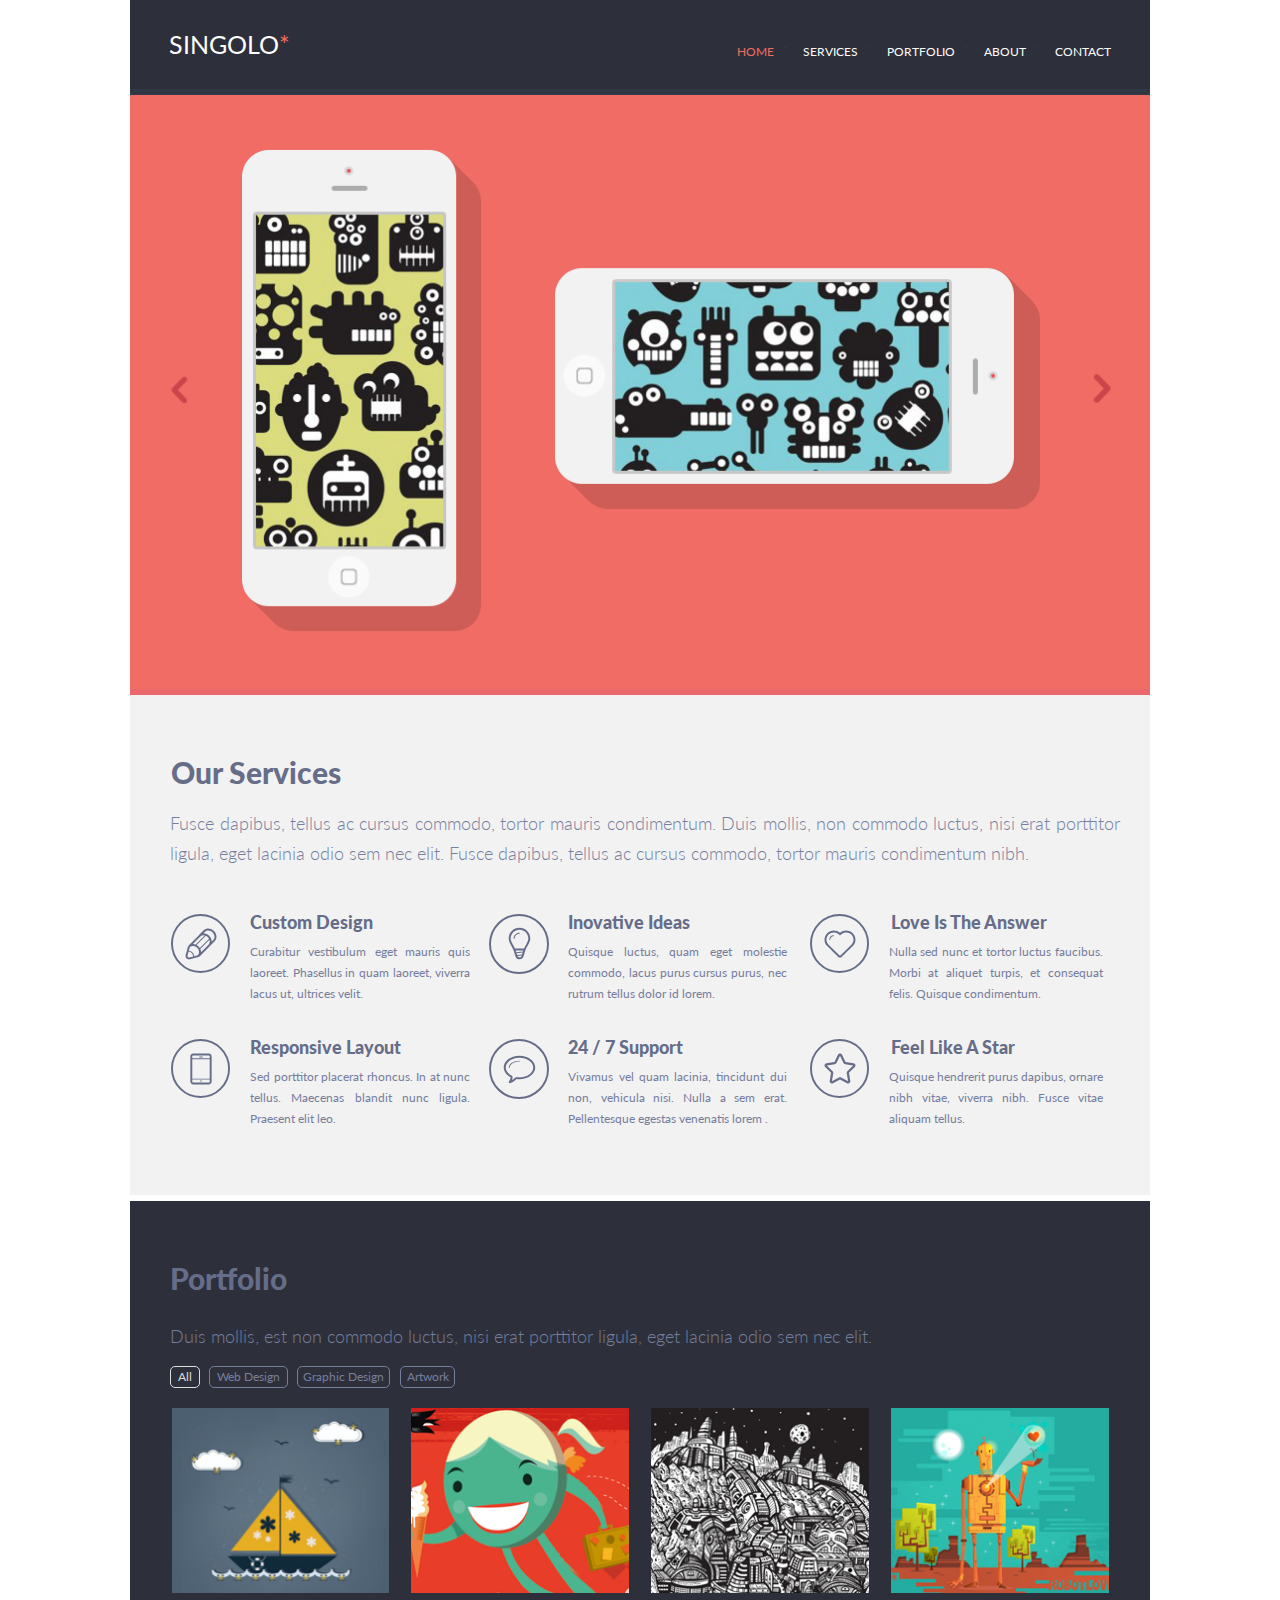
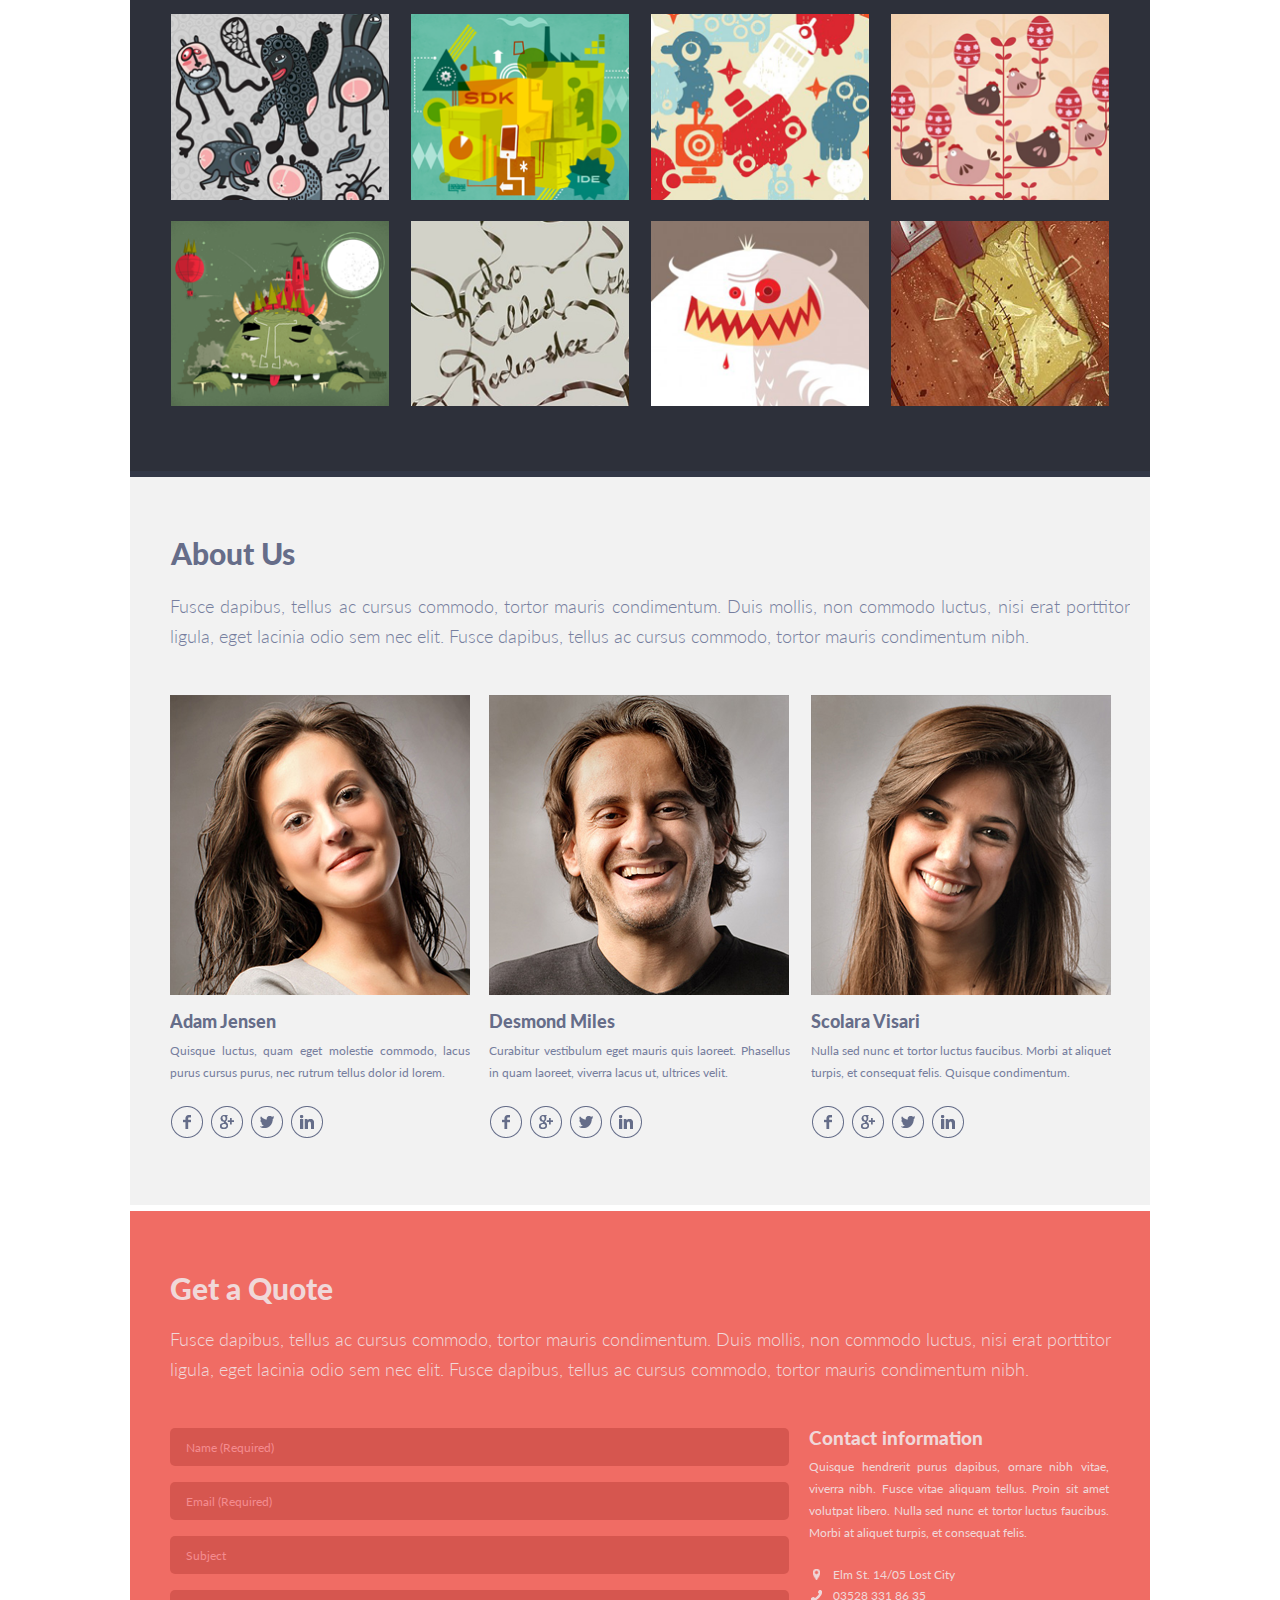
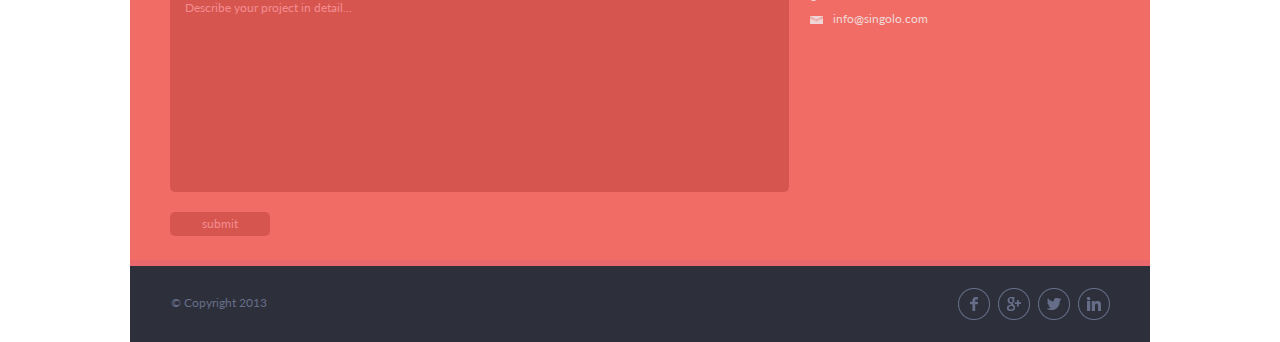
<file: index.html>
<!DOCTYPE html>
<html>

<head>
  <meta charset="utf-8">
  <meta name="viewport" content="width=device-width, initial-scale=1.0">
  <title>singolo</title>
  <link rel="stylesheet" href="styles.css">
  <link href="https://fonts.googleapis.com/css?family=Lato&display=swap" rel="stylesheet">
</head>

<body>
  <div class="wrapper">
    <section class='header' id="Home">
      <div class='header-section'> 
        <div class="burger-button">
          <img src="assets/images/Burger-menu-icon.png" class="burger-button-icon" alt="burger-icon">
        </div>
        <h1 class='project-label'>Singolo<span class='project-label-asterisk'>*</span></h1>
        <nav>
          <ul class='navbar mobile-display-none'>
            <li class='navbar-element'><a href="#Home"class='navbar-link selected'>Home</a></li>
            <li class='navbar-element'><a href="#Services" class='navbar-link'>Services</a></li>
            <li class='navbar-element'><a href="#Portfolio" class='navbar-link'>Portfolio</a></li>
            <li class='navbar-element'><a href="#About" class='navbar-link'>About</a></li>
            <li class='navbar-element'><a href="#Contact" class='navbar-link'>Contact</a></li>
          </ul>
        </nav>
      </div>
    </section>
    <main>
      <section class='mobile-images-section'>
        <img class="left-arrow-element" src="assets/images/left-arrow.png" alt="left-arrow">
        <img class="right-arrow-element" src="assets/images/right-arrow.png" alt="right-arrow">
        <div class="images-slider">
          <div class="images-slider-item active">
            <div class="vertical-iphone" id="vertical-iphone"></div>
            <img class="vertical-iphone-image" src="assets/images/iPhone Vertical.png" alt="iPhone-vertical">
            <div class="horizontal-iphone" id="horizontal-iphone"></div>
            <img class="horizontal-iphone-image" src="assets/images/iPhone Horizontal.png" alt="iPhone-horizontal">
          </div>
          <div class='images-slider-item'>
            <img class="slider-slide2" src="assets/images/slide2.png" alt="slide2">
          </div>
        </div>
      </section>
      <section class="services-section" id="Services">
        <h3 class="services-section-header">Our Services</h3>
        <p class="services-section-description">Fusce dapibus, tellus ac cursus commodo, tortor mauris condimentum. Duis mollis, non commodo luctus, nisi erat porttitor ligula, eget lacinia odio sem nec elit. Fusce dapibus, tellus ac cursus commodo, tortor mauris condimentum nibh.</p>
        <div class="services-items-container">
          <div class="services-item">
            <img class="services-item-image" src="assets/images/pen.svg" alt="pen">  
            <div class="services-text">
              <h4 class="services-item-header">Custom Design</h4>
              <p class="services-item-description">Curabitur vestibulum eget mauris quis laoreet. Phasellus in quam laoreet, viverra lacus ut, ultrices velit.</p>
            </div>
          </div>
          <div class="services-item">
            <img class="services-item-image" src="assets/images/lightbulb.svg" alt="lightbulb">
            <div class="services-text">
              <h4 class="services-item-header">Inovative Ideas</h4>
              <p class="services-item-description">Quisque luctus, quam eget molestie commodo, lacus purus cursus purus, nec rutrum tellus dolor id lorem.</p>
            </div>
          </div>
          <div class="services-item">
            <img class="services-item-image" src="assets/images/heart.svg" alt="heart">
            <div class="services-text">
              <h4 class="services-item-header">Love Is The Answer</h4>
              <p class="services-item-description">Nulla sed nunc et tortor luctus faucibus. Morbi at aliquet turpis, et consequat felis. Quisque condimentum.</p>
            </div>
          </div> 
          <div class="services-item">
            <img class="services-item-image" src="assets/images/phone.svg" alt="phone">
            <div class="services-text">
              <h4 class="services-item-header">Responsive Layout</h4>
              <p class="services-item-description">Sed porttitor placerat rhoncus. In at nunc tellus. Maecenas blandit nunc ligula. Praesent elit leo.</p>
            </div>
          </div> 
          <div class="services-item">
            <img class="services-item-image" src="assets/images/bubble.svg" alt="bubble">
            <div class="services-text">
              <h4 class="services-item-header">24 / 7 Support</h4>
              <p class="services-item-description">Vivamus vel quam lacinia, tincidunt dui non, vehicula nisi. Nulla a sem erat. Pellentesque egestas venenatis lorem .</p>
            </div>
          </div> 
          <div class="services-item"> 
            <img class="services-item-image" src="assets/images/star.svg" alt='star'>
            <div class="services-text">
              <h4 class="services-item-header">Feel Like A Star</h4>
              <p class="services-item-description">Quisque hendrerit purus dapibus, ornare nibh vitae, viverra nibh. Fusce vitae aliquam tellus.</p>
            </div>
          </div>
        </div>
      </section>
      <section class="portfolio" id="Portfolio">
        <h2 class="portfolio-header">Portfolio</h2>
        <p class="portfolio-description">Duis mollis, est non commodo luctus, nisi erat porttitor ligula, eget lacinia odio sem nec elit.</p>
        <div class="portfolio-tags">
          <p class="portfolio-tags-element selected" id='All'>All</p>
          <p class="portfolio-tags-element"  id='Web'>Web Design</p>
          <p class="portfolio-tags-element" id='Graphic'>Graphic Design</p>
          <p class="portfolio-tags-element" id='Artwork'>Artwork</p>
        </div>
        <div class="images-container">
          <img src="assets/images/portfolio/1.png" class="portfolio-image" alt="1">
          <img src="assets/images/portfolio/2.png" class="portfolio-image" alt="2">
          <img src="assets/images/portfolio/3.png" class="portfolio-image" alt="3">
          <img src="assets/images/portfolio/4.png" class="portfolio-image" alt="4">
          <img src="assets/images/portfolio/5.png" class="portfolio-image" alt="5">
          <img src="assets/images/portfolio/6.png" class="portfolio-image" alt="6">
          <img src="assets/images/portfolio/7.png" class="portfolio-image" alt="7">
          <img src="assets/images/portfolio/8.png" class="portfolio-image" alt="8">
          <img src="assets/images/portfolio/9.png" class="portfolio-image" alt="9">
          <img src="assets/images/portfolio/10.png" class="portfolio-image" alt="10">
          <img src="assets/images/portfolio/11.png" class="portfolio-image" alt="11">
          <img src="assets/images/portfolio/12.png" class="portfolio-image" alt="12">
        </div>
      </section>
      <section class="team" id="About">
        <h2 class="team-header">About Us</h2>
        <p class="team-description">Fusce dapibus, tellus ac cursus commodo, tortor mauris condimentum. Duis mollis, non commodo luctus, nisi erat porttitor ligula, eget lacinia odio sem nec elit. Fusce dapibus, tellus ac cursus commodo, tortor mauris condimentum nibh.</p>
        <div class="team-members-container">
          <div class="team-member-block">
            <img src="assets/images/portfolio/portrait1.png" class="member-portrait" alt="portrait">
            <h4 class="member-name">Adam Jensen</h4>
            <p class="member-description">Quisque luctus, quam eget molestie commodo, lacus purus cursus purus, nec rutrum tellus dolor id lorem.</p>
            <div class="member-social-media">
              <img src="assets/images/social media/Facebook.svg" class="social-media-icon" alt="facebook">
              <img src="assets/images/social media/Google.svg" class="social-media-icon" alt="google">
              <img src="assets/images/social media/Twitter.svg" class="social-media-icon" alt="twitter">
              <img src="assets/images/social media/LinkedIn.svg" class="social-media-icon" alt="linkedin">
            </div>
          </div>
          <div class="team-member-block">
            <img src="assets/images/portfolio/portrait2.png" class="member-portrait" alt="portrait">
            <h4 class="member-name">Desmond Miles</h4>
            <p class="member-description">Curabitur vestibulum eget mauris quis laoreet. Phasellus in quam laoreet, viverra lacus ut, ultrices velit.</p>
            <div class="member-social-media">
              <img src="assets/images/social media/Facebook.svg" class="social-media-icon" alt="facebook">
              <img src="assets/images/social media/Google.svg" class="social-media-icon" alt="google">
              <img src="assets/images/social media/Twitter.svg" class="social-media-icon" alt="twitter">
              <img src="assets/images/social media/LinkedIn.svg" class="social-media-icon" alt="linkedin">
            </div>
          </div>
          <div class="team-member-block">
            <img src="assets/images/portfolio/portrait3.png" class="member-portrait" alt="portrait">
            <h4 class="member-name">Scolara Visari</h4>
            <p class="member-description">Nulla sed nunc et tortor luctus faucibus. Morbi at aliquet turpis, et consequat felis. Quisque condimentum.</p>
            <div class="member-social-media">
              <img src="assets/images/social media/Facebook.svg" class="social-media-icon" alt="facebook">
              <img src="assets/images/social media/Google.svg" class="social-media-icon" alt="google">
              <img src="assets/images/social media/Twitter.svg" class="social-media-icon" alt="twitter">
              <img src="assets/images/social media/LinkedIn.svg" class="social-media-icon" alt="linkedin">
            </div>
          </div>
        </div>
      </section>
      <section class="contact-section" id="Contact">
        <h2 class="contact-section-header">Get a Quote</h2>
        <p class="contact-section-description">Fusce dapibus, tellus ac cursus commodo, tortor mauris condimentum. Duis mollis, non commodo luctus, nisi erat porttitor ligula, eget lacinia odio sem nec elit. Fusce dapibus, tellus ac cursus commodo, tortor mauris condimentum nibh.</p>
        <form class="contact-form" action="#" method="post">
          <input type="text" name="name" class="contact-form-input" placeholder="Name (Required)" required>
          <input type="email" name="email" class="contact-form-input" placeholder="Email (Required)" required>
          <input type="text" name="subject"  class="contact-form-input" placeholder="Subject">
          <textarea name="details" class="contact-form-textarea" placeholder="Describe your project in detail..."></textarea>
          <input type="submit" value="submit" class="submit-button">
        </form>
        <div class="contact-information">
          <h4 class="contact-information-header">Contact information</h4>
          <p class="contact-information-description">Quisque hendrerit purus dapibus, ornare nibh vitae, viverra nibh. Fusce vitae aliquam tellus. Proin sit amet volutpat libero. Nulla sed nunc et tortor luctus faucibus. Morbi at aliquet turpis, et consequat felis. </p>
          <div class="contact-lines">
            <img src="assets/images/contact-icons/location.png" class="location-icon" alt="location">
            <span class="location-lines-text">Elm St. 14/05 Lost City </span>
          </div> 
          <div class="contact-lines">
            <img src="assets/images/contact-icons/phone.png" class="phone-icon" alt="phone">
            <a class="phone-lines-text" href="tel:+03528 331 86 35 "> 03528 331 86 35 </a>
          </div>
          <div class="contact-lines">
            <img src="assets/images/contact-icons/mail.png" class="mail-icon" alt="mail">
            <a class="mail-lines-text" href="mailto:info@singolo.com">info@singolo.com</a>
          </div>
        </div>
        <div id='submit-window'>
          <h4 id='submit-header'>Письмо отправлено </h4>
          <p id='subj'></p>
          <p id='describ'></p>
          <button id='confirm-button'>OK</button>
        </div>
      </section>    
    </main>
    <footer class="footer"> 
      <p class="copyright">© Copyright 2013</p>
      <div class="footer-social-media">
        <img src="assets/images/social media/Facebook.svg" class="footer-social-media-icon" alt="facebook">
        <img src="assets/images/social media/Google.svg" class="footer-social-media-icon" alt="google">
        <img src="assets/images/social media/Twitter.svg" class="footer-social-media-icon" alt="twitter">
        <img src="assets/images/social media/LinkedIn.svg" class="footer-social-media-icon" alt="linkedin">
      </div>
    </footer>
  </div>
  <script src="script.js"></script>
</body>

</html>
</file>
<file: styles.css>
html, body, div, span, applet, object, iframe,
h1, h2, h3, h4, h5, h6, p, blockquote, pre,
a, abbr, acronym, address, big, cite, code,
del, dfn, em, img, ins, kbd, q, s, samp,
small, strike, strong, sub, sup, tt, var,
b, u, i, center,
dl, dt, dd, ol, ul, li,
fieldset, form, label, legend,
table, caption, tbody, tfoot, thead, tr, th, td,
article, aside, canvas, details, embed,
figure, figcaption, footer, header, hgroup,
menu, nav, output, ruby, section, summary,
time, mark, audio, video {
  margin: 0;
	padding: 0;
	border: 0;
	font-size: 100%;
	font: inherit;
	vertical-align: baseline;
}

body, html {
    scroll-behavior: smooth;
}

ol, ul {
	list-style: none;
}



a {
    text-decoration: none;
}

a:active,
a:hover {
    outline: 0;
}


img {
    vertical-align: top;
}

form {
    margin: 0;
}

* {
    box-sizing: border-box;
}

.wrapper {
    position: relative;
    margin: auto;
    overflow: hidden;
    width: 1020px;
  } 

.header-section {
    position: fixed;
    display: flex;
    justify-content: space-between;
    padding-left: 39px;
    padding-top: 29px;
    padding-right: 39px;
    height: 95px;
    width: 1020px;
    border-bottom: 6px solid #323746;
    background-color: #2d303a;
    z-index: 2;
}

.burger-button {
    display: none;
    z-index: 1;
}

.project-label {
    text-transform: uppercase;
    font-size: 25px;
    letter-spacing: 0;
    color: #ffffff;
    font-family: "Lato";
}

.project-label-asterisk{
    font-family: "Lato";
    color: #f06c64;
}

.navbar {
    padding-top: 10px;
}


.navbar li:not(:last-child) {
    margin-right: 13px;
  }

  .navbar li:not(:last-child):after{
    content: '';
    display: inline-block;
    margin-left: 10px;
    vertical-align: top;
    margin-top: 4px;
    width: 2px;
    height: 2px;
    border-radius: 50%;
    background-color: #323746;;
  }

.navbar-element {
    padding-top: 3px;
    display: inline-block;
}

.navbar-link {
    text-transform: uppercase;
    font-size: 12px;
    color: #ffffff;
    font-family: "Lato";
}

.navbar-link.selected {
    color: #f06c64;
}

.navbar-link:hover {
    color: #f06c64;
    cursor: pointer;
}

.mobile-images-section {
    position: relative;
    background-color: #f06c64;
    border-bottom: 6px solid #ea676b;
}

.left-arrow-element {
    position: absolute;
    z-index: 1;
    width: 74px;
    top: 258px;
    left: 12px;
}

.left-arrow-element:hover {
    transform: scale(1.5);
    cursor: pointer;
}

.right-arrow-element {
    position: absolute;
    z-index: 1;
    width: 64px;
    top: 260px;
    right: 16px;
}

.right-arrow-element:hover {
    transform: scale(1.5);
    cursor: pointer;
}

.images-slider {
    position: relative;
    margin-top: 95px;
    width: 100%;
    overflow: hidden;
}

.images-slider-item{
    display: none;
    position: relative;
    animation: 0.5s ease-in-out;
}


.slider-slide2{
    width: 100%;
}

.vertical-iphone {
    display: inline-block;
    position: absolute;
    width: 216px;
    height: 457px;
    top: 52px;
    left: 111px;
}

.horizontal-iphone {
    display: inline-block;
    position: absolute;
    width: 462px;
    height: 220px;
    top: 171px;
    left: 423px;
}

.vertical-iphone-image {   
    padding-bottom: 46px;
    margin-left: 96px;
    margin-top: 36px;
    width: 270px;
}

.vertical-iphone:after{
    position: absolute;
    top: 67px;
    left: 14px;
    border-radius: 3px;
    content: '';
    display: none;
    width: 189px;
    height: 333px;
    background-color: #323746;
  }

  .vertical-iphone.clicked:after{
    display: block;
  }

  .horizontal-iphone:after{
    position: absolute;
    top: 15px;
    left: 62px;
    border-radius: 3px;
    content: '';
    display: none;
    width: 335px;
    height: 191px;
    background-color: #323746;
  }

  .horizontal-iphone.clicked:after{
    display: block;
  }

.horizontal-iphone-image {
    width: 528px;
    margin-top: 145px;
    margin-left: 24px;
}


.active,
.next {
  display: block;
}

.next {
  position: absolute;
  top: 0;
  width: 100%;
}

.to-left {
    animation-name: left;
  }
  
  .from-right {
    animation-name: right;
  }
  
  .to-right {
    animation-name: right;
    animation-direction: reverse;
  }
  
  .from-left {
    animation-name: left;
    animation-direction: reverse;
  }
  
  @keyframes left {
    from {
      left: 0;
    }
    to {
      left: -100%;
    }
  }
  
  @keyframes right {
    from {
      left: 100%;
    }
    to {
      left: 0;
    }
  }



.services-section {
    padding: 35px 30px 32px;
    background-color: #f2f2f2;
    border-bottom: 6px solid #ffffff;
}

.services-section-header {
    padding-top: 33px;
    padding-left: 11px;
    font-size: 30px;
    line-height: 18px;
    color: #666d89;
    font-family: "Lato";
    font-weight: 900;
}

.services-section-description {
    padding-top: 27px;
    padding-left: 10px;
    font-size: 18px;
    line-height: 30px;
    color: #767e9e;
    font-family: "Lato";
    font-weight: 300;
    text-align: justify;
}


.services-items-container{
    display: flex;
    flex-wrap: wrap;
    margin-top: 45px;
    padding-left: 11px;
}

.services-item {
    flex: 0 0 33.3333333333%;
    max-width: 33.3333333333%;
    margin-bottom: 30px;
}

.services-item:nth-child(2),  .services-item:nth-child(5) {
    padding-left: 2px;
}

.services-item:nth-child(3),  .services-item:nth-child(6) {
    padding-left: 6px;
}

.services-item:nth-child(3) .services-item-header,  .services-item:nth-child(6) .services-item-header {
    padding-left: 2px;
}

.services-item-image {
    display: inline-block;
    width: 60px;
    padding-top: 1px;
}

.services-text {
    display: inline-block;
    width: calc(100% - 65px);
    padding-left: 15px;
}

.services-item-header {
    padding-bottom: 10px;
    font-size: 18px;
    line-height: 18px;
    color: #666d89;
    font-family: "Lato";
    font-weight: 900;
}

.services-item-description {
    font-size: 12px;
    line-height: 21px;
    color: #767e9e;
    font-family: "Lato";
    font-weight: 400;
    text-align: justify;
    padding-right: 16px;
    overflow: hidden;
}

.portfolio {
    padding: 68px 40px 53px 40px;
    background-color: #2d303a;
    border-bottom: 6px solid  #323746;
}

.portfolio-header {
    font-size: 30px;
    line-height: 18px;
    color: #666d89;
    font-family: "Lato";
    font-weight: 900;
}

.portfolio-description {
    margin-top: 38px;
    font-size: 18px;
    color: #767e9e;
    font-family: "Lato";
    font-weight: 300;
}

.portfolio-tags {
    margin-top: 19px;
}

.portfolio-tags-element:nth-child(3), .portfolio-tags-element:nth-child(4) {
    padding-right: 5px;
    padding-left: 5px;
}

.portfolio-tags-element:nth-child(4) {
    margin-left: 1px;
    padding-right: 5px;
    padding-left: 6px;
}

.portfolio-tags-element {
    display: inline-block;
    padding-right: 7px;
    padding-left: 7px;
    margin-right: 5px;
    font-size: 12px;
    line-height: 20px;
    color: #767e9e;
    font-family: "Lato";
    font-weight: 400;
    border: 1px solid #767e9e;
    border-radius: 5px;
}

.portfolio-tags-element.selected{
    color: #dedede;
    border-color: #dedede;
}

.portfolio-tags-element:hover{
    color: #dedede;
    border-color: #dedede;
    cursor: pointer;
}

.images-container{
    display: flex;
    flex-wrap: wrap;
    max-height: 615px;
    overflow: hidden;
    margin: 15px -10px 0;
}

.portfolio-image {
    flex: 0 0 calc(25% - 20px);
    max-width: calc(25% - 12px);
    margin: 0 6px 11px;
    border: 5px solid #2d303a;
}

.portfolio-image.selected {
    border: 5px solid #F06C64;
}

.team {
    padding: 57px 20px 67px 40px;
    background-color: #f2f2f2;
    border-bottom: 6px solid  #ffffff;
}

.team-header {
    padding-top: 1px;
    padding-left: 1px;
    font-size: 30px;
    color: #666d89;
    font-family: "Lato";
    font-weight: 900;
}

.team-description {
    margin-top: 20px;
    font-size: 18px;
    line-height: 30px;
    color: #767e9e;
    font-family: "Lato";
    font-weight: 300;
    text-align: justify;
    overflow: hidden;
}

.team-members-container {
    margin-top: 44px;
    display: flex;
}

.team-member-block{
    width: 33.33333%;
    margin-right: 19px;
}

.team-member-block:last-child {
    margin-left: 2px;
}

.member-portrait {
    width: 300px;
}

.member-name {
    margin-top: 17px;
    font-size: 18px;
    line-height: 18px;
    color: #666d89;
    font-family: "Lato";
    font-weight: 900;
    overflow: hidden;
}

.member-description {
    margin-top: 10px;
    font-size: 12px;
    line-height: 22px;
    color: #767e9e;
    font-family: "Lato";
    font-weight: 400;
    text-align: justify;
    overflow: hidden;
}

.social-media-icon {
    width: 32px;
    display: inline-block;
    margin-top: 22px;
    margin-left: 1px;
    margin-right: 3px;
}

.social-media-icon:hover {
    cursor: pointer;
}

.contact-section{
    position: relative;
    padding: 68px 20px 24px 40px;
    background-color: #f06c64;
    border-bottom: 6px solid  #ea676b;
}

.contact-section-header {
    font-size: 30px;
    line-height: 18px;
    color: #f0d8d9;
    font-family: "Lato";
    font-weight: 900;
}

.contact-section-description {
    margin-top: 27px;
    font-size: 18px;
    line-height: 30px;
    color: #f0d8d9;
    font-family: "Lato";
    font-weight: 300;
}

.contact-form {
    display: inline-block;
    vertical-align: top;
    width: 635px;
    margin-top: 44px;
}

.contact-form-input {
    width: 619px;
    height: 38px;
    margin-bottom: 16px;
    border-radius: 5px;
    background-color: #d6564f;
    outline: none;
    border: none;
}

.contact-form-input::placeholder {
    padding-left: 14px;
    font-size: 12px;
    line-height: 19px;
    color: #f48c8f;
    font-family: "Lato";
    font-weight: 400;
}

.contact-form-textarea {
    width: 619px;
    height: 202px;
    border-radius: 5px;
    background-color: #d6564f;
    outline: none;
    border: none;
    resize: none;
}

.contact-form-textarea::placeholder {
    padding-left: 13px;
    padding-top: 5px;
    font-size: 12px;
    line-height: 21px;
    color: #f48c8f;
    font-family: "Lato";
    font-weight: 400; 
}

.submit-button {
    width: 100px;
    margin-top: 16px;
    background-color: #d6564f;
    color: #f48c8f;
    border-radius: 5px;
    outline: none;
    border: none;
    font-family: "Lato";
    font-weight: 400; 
    font-size: 12px;
    line-height: 22px;
    cursor: pointer;
}


.contact-information {
    display: inline-block;
    width: 300px;
    margin-top: 45px;
    vertical-align: top;
}

.contact-information-header {
    font-size: 19px;
    line-height: 17px;
    color: #f0d8d9;
    font-family: "Lato";
    font-weight: 900;
}

.contact-information-description {
    font-size: 12px;
    line-height: 22px;
    margin-bottom: 20px;
    color: #f0d8d9;
    font-family: "Lato";
    font-weight: 400;
    margin-top: 10px;
    text-align: justify;
}


.location-icon {
    width: 7px;
    margin-top: 5px;
    margin-left: 4px;
}

.phone-icon {
    width: 11px;
    margin-left: 2px;
    margin-top: 4px;
}

.mail-icon {
    width: 13px;
    margin-left: 1px;
    margin-top: 8px;
}

.location-lines-text{
    margin-left: 9px;
    font-size: 12px;
    line-height: 22px;
    color: #f0d8d9;
    font-family: "Lato";
    font-weight: 400;
}

.phone-lines-text {
    margin-left: 7px;
    font-size: 12px;
    line-height: 19px;
    color: #f0d8d9;
    font-family: "Lato";
    font-weight: 400;
}

.mail-lines-text {
    margin-left: 6px;
    font-size: 12px;
    line-height: 22px;
    color: #f0d8d9;
    font-family: "Lato";
    font-weight: 400;
}

.contact-lines:last-child {
    margin-top: 3px;
}

#submit-window{
    top: 85px;
    left: 60px;
    position: absolute;
    width: 900px;
    height: 500px;
    background-color: #2d303a;
    opacity: 90%;
    display: none;
}

#confirm-button {
    width: 100px;
    margin-top: 200px;
    margin-left: 418px;
    background-color: #d6564f;
    color: #f48c8f;
    border-radius: 5px;
    outline: none;
    border: none;
    font-family: "Lato";
    font-weight: 400; 
    font-size: 12px;
    line-height: 22px;
    cursor: pointer;
}

#submit-header {
    padding-top: 95px;
    padding-left: 410px;
    font-size: 20px;
    line-height: 22px;
    color: #f0d8d9;
    font-family: "Lato";
    font-weight: 900;
}


#subj {
    margin-left: 100px;
    padding-top: 16px;
    font-size: 15px;
    line-height: 22px;
    color: #f0d8d9;
    font-family: "Lato";
    font-weight: 400;
}

#describ {
    margin-left: 100px;
    padding-top: 15px;
    font-size: 15px;
    line-height: 22px;
    color: #f0d8d9;
    font-family: "Lato";
    font-weight: 400;
}


.footer {
    display: flex;
    justify-content: space-between;
    padding-top: 22px;
    padding-left: 41px;
    padding-right: 40px;
    height: 76px;
    background-color: #2d303a;
}

.copyright {
    padding-top: 4px;
    font-size: 12px;
    line-height: 22px;
    color: #666d89;
    font-family: "Lato";
    font-weight: 400;
}


.footer-social-media-icon {
    margin-left: 4px;
    cursor: pointer;
}

@media (max-width: 1019px) {

    .wrapper {
        width: 100%;
    }

    .header-section {
        width: 100%;
    }

    .vertical-iphone {
        width: 143px;
        height: 305px;
        top: 51px;
        left: 74px;
    }

    .vertical-iphone:after {
        top: 43px;
        left: 8px;
        width: 127px;
        height: 223px;
    }

    .vertical-iphone-image {
        width: 180px;
        padding-bottom: 47px;
        margin-left: 8%;
        margin-top: 5%;  
    }

    .horizontal-iphone {
        width: 317px;
        height: 149px;
        top: 151px;
        left: 323px;
    }

    .horizontal-iphone-image {
        width: 364px;
        margin-top: 17%;
        margin-left: 7%;
    }

    .horizontal-iphone:after {
        top: 9px;
        left: 40px;
        width: 231px;
        height: 132px;
    }

    .left-arrow-element {
        top: 170px;
        left: 2px;
    }

    .right-arrow-element {
        top: 170px;
        right: 2px;
    }

    .slider-slide2 {
        max-height: 442px;
    }

    .services-items-container {
        margin-top: 25px;
        padding-left: 0;
    }

    .services-item {
        flex: 0 0 50%;
        max-width: 50%;
    }

    .images-container {
        max-height: 795px;
    } 

    .portfolio-image {
        flex: 0 0 calc(33.3333333333% - 20px);
        max-width: calc(33.3333333333% - 20px);
    }

    .team-member-block {
        width: 32%;
    }

    .member-portrait {
        width: 100%;
    }

    .contact-form {
        width: 55%;
    }

    .contact-form-input {
        width: 100%;
        
    }

    .contact-form-textarea {
        width: 100%;
        
    }

    .contact-information {
        width: 35%;
        margin-left: 39px;
    }
}

@media(max-width: 767px) {

    .wrapper {
        width: 100%;
    }


    .header-section {
        width: 100%;
        padding: 0;
        justify-content: center;
        height: 73px
    }
    
    .project-label {
        margin: 24px 0 23px;
    }

    .burger-button {
        display: block;
        position: absolute;
        top: 26px;
        left: 20px;
    }
    
    .burger-button-icon {
        transition: transform 0.3s;
    }

    .burger-button-icon.selected {
        transform: rotate(90deg);
    }

    .navbar {
        position: fixed;
        top: 0;
        left: 0;
        width: 278px;
        height: 100%;
        padding-top: 232px;
        padding-left: 71px;
        background-color: #2d303a;
        animation-name: navbaropen;
        animation-duration: 0.3s;
    }

    .mobile-display-none {
        display: none;
    }

    @keyframes navbaropen {
        0% {
          left: -278px;
        }
      
        100% {
            left: 0;
        }
      }

    .navbar-link {
        display: block;
        font-weight: bold;
        font-size: 24px;
        line-height: 29px;
    }

    .images-slider {
        margin-top: 73px;
    }

    .vertical-iphone {
        width: 71px;
        height: 149px;
        top: 26px;
        left: 46px;
    }

    .vertical-iphone:after {
        top: 20px;
        left: 4px;
        width: 62px;
        height: 110px;
    }

    .vertical-iphone-image {
        width: 88px;
        padding-bottom: 22px;
        margin-left: 11%;
        margin-top: 5%;
    }

    .horizontal-iphone {
        width: 156px;
        height: 73px;
        top: 74px;
        left: 169px;
    }

    .horizontal-iphone-image {
        width: 177px;
        margin-top: 17%;
        margin-left: 7%;
    }

    .horizontal-iphone:after {
        top: 4px;
        left: 19px;
        width: 114px;
        height: 65px;
    }

    .left-arrow-element {
        width: 51px;
        top: 74px;
        left: 0;
    }

    .right-arrow-element {
        width: 51px;
        top: 74px;
        right: 3px;
    }

    .slider-slide2 {
        max-height: 208px;
    }

    .services-section {
        padding: 35px 32px 15px;
    }
    
    .services-items-container {
        flex-direction: column;
    }
    
    .services-item {
        max-width: 100%;
        margin-bottom: 15px;
    }
    
    .images-container {
        max-height: 525px;
    }

    .portfolio {
        padding: 42px 30px;
    }

    .portfolio-image {
        max-width: calc(50% - 12px);
        margin: 0 3px 4px;
    }

    .team {
        padding: 33px 30px 11px;
    }

    .team-members-container {
        flex-direction: column;
        margin-top: 14px;
    }

    .team-member-block {
        width: 100%;
        padding-bottom: 34px;
    }

    .contact-section {
        padding: 44px 30px 36px;
    }

    .contact-form {
        width: 100%;
        margin-top: 19px;
    }

    .submit-button {
        width: 100%;
    }
    
    .contact-information {
        width: 100%;
        margin-left: 0;
        margin-top: 32px;
    }

    .footer {
        justify-content: center;
        
    }

    .copyright {
        display: none;
    }
}

@media(max-width: 375px)  {
    .horizontal-iphone-image {
        margin-left: 0;

    }
}
</file>
